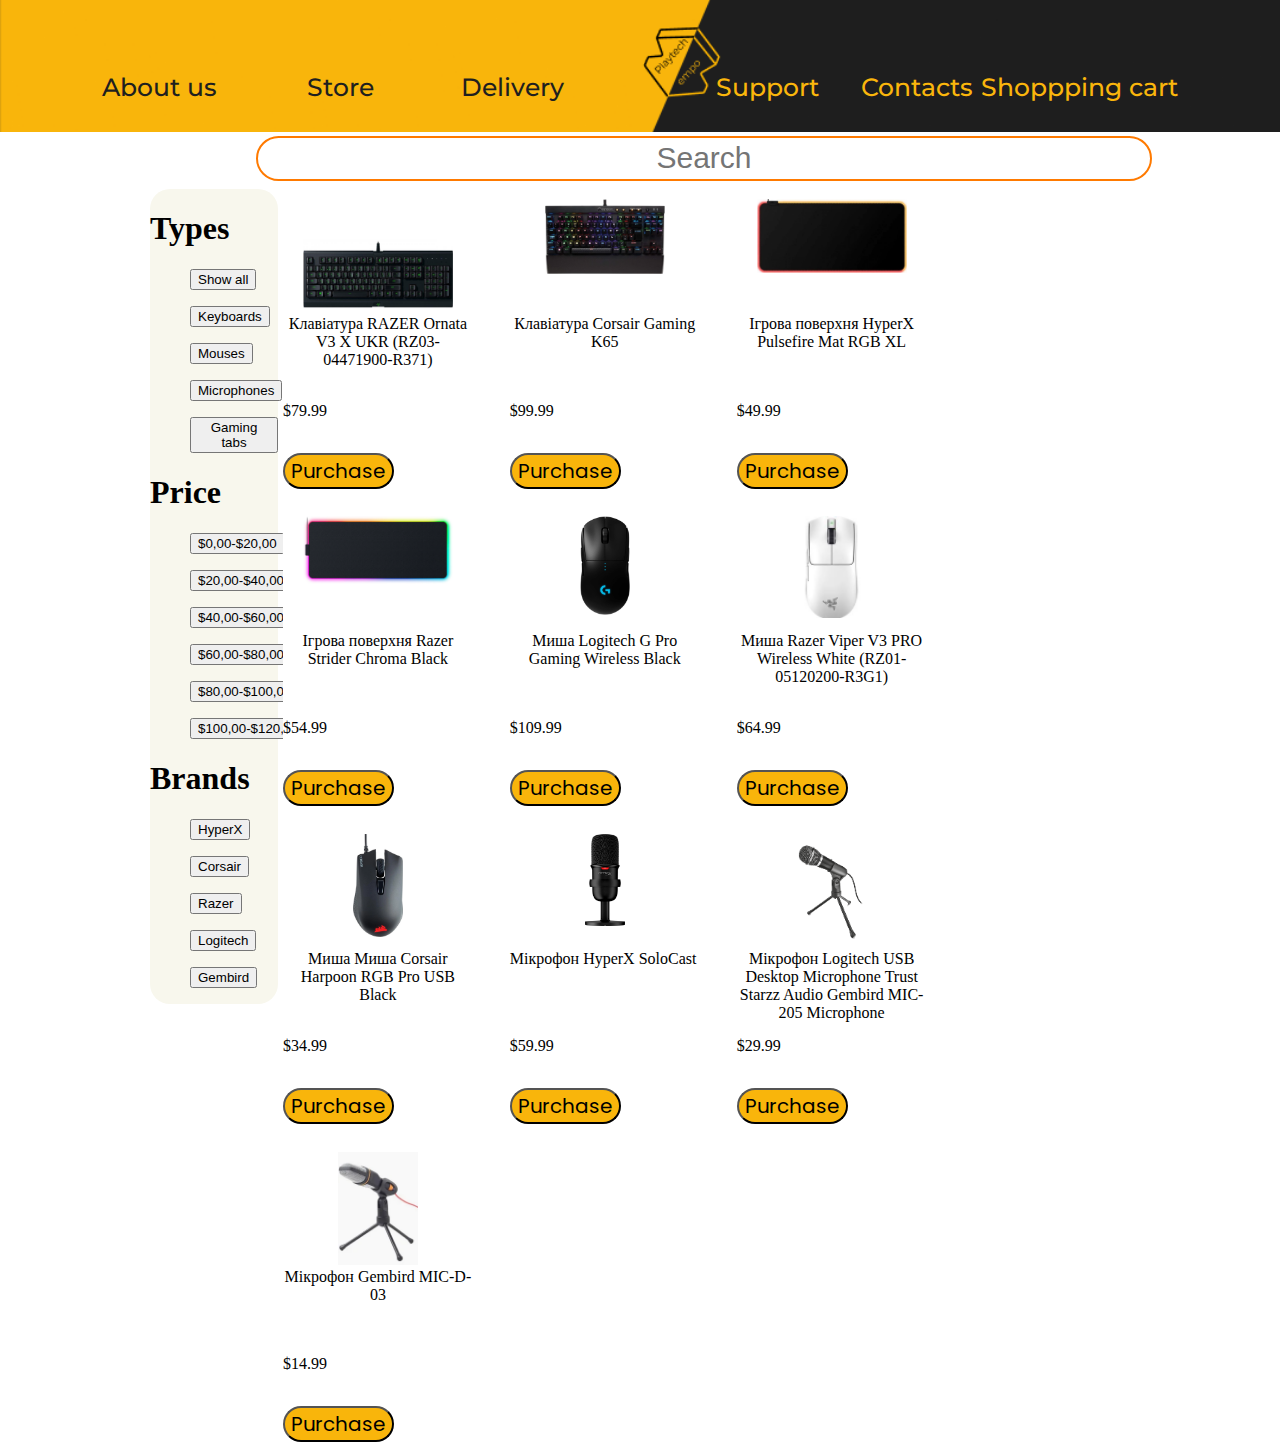
<file: index.html>
<!DOCTYPE html>
<html>
<head>
  	<meta charset="utf-8">
  	<meta name="viewport" content="initial-scale=1, width=device-width">
  	
  	<link rel="stylesheet"  href="./style.css" />
  	<link rel="stylesheet" href="https://fonts.googleapis.com/css2?family=Inter:wght@400&display=swap" />
  	<link rel="stylesheet" href="https://fonts.googleapis.com/css2?family=Montserrat:wght@400;500&display=swap" />
  	<link rel="stylesheet" href="https://fonts.googleapis.com/css2?family=Poppins:wght@300;400;600&display=swap" />
  	
  	
  	
</head>
<body>
    <img class="header-icon" alt="" src="pr.png">
      <a class="btn-aboutus" href="aboutus.html">About us</a>
      <a class="btn-store" href="index.html">Store</a>
      <a class="btn-delivery" href="delivery.html">Delivery</a>
      <a class="btn-support" href="support.html">Support</a>
      <a class="btn-contacts" href="contacts.html">Contacts</a>
      <a class="btn-bucket" href="bucket.html">Shoppping cart</a>
      <div class="page1">
        <div class="filtr">
          <h1>Types</h1>
          <div uk-filter="target: .js-filter">
            <div class="uk-grid-small uk-grid-divider uk-child-width-auto" uk-grid>
                <div>
                    <ul class="uk-subnav uk-subnav-pill" uk-margin>
                      <p><button class="btn" onclick="filterSelection('all')"> Show all</button></p>
                    </ul>
                </div>
                <div>
                    <ul class="uk-subnav uk-subnav-pill" uk-margin>
                        <p><button class="btn" onclick="filterSelection('keyboard')">Keyboards</button></p>
                        <p><button class="btn" onclick="filterSelection('mouse')">Mouses</button></p>
                        <p><button class="btn" onclick="filterSelection('microphone')">Microphones</button></p>
                        <p><button class="btn" onclick="filterSelection('gamingtab')">Gaming tabs</button></p>
                    </ul>
                </div>
                <div>
            <h1>Price</h1>
                    <ul class="uk-subnav uk-subnav-pill" uk-margin>
                        <p><button class="btn" onclick="filterSelection('0-20')">$0,00-$20,00</button></p>
                        <p><button class="btn" onclick="filterSelection('20-40')">$20,00-$40,00</button></p>
                        <p><button class="btn" onclick="filterSelection('40-60')">$40,00-$60,00</button></p>
                        <p><button class="btn" onclick="filterSelection('60-80')">$60,00-$80,00</button></p>
                        <p><button class="btn" onclick="filterSelection('80-100')">$80,00-$100,00</button></p>
                        <p><button class="btn" onclick="filterSelection('100-120')">$100,00-$120,00</button></p>
                    </ul>
                </div>
                <div>
            <h1>Brands</h1>
                  <ul class="uk-subnav uk-subnav-pill" uk-margin>
                    <p><button class="btn" onclick="filterSelection('hyperx')">HyperX</button></p>
                    <p><button class="btn" onclick="filterSelection('corsair')">Corsair</button></p>
                    <p><button class="btn" onclick="filterSelection('razer')">Razer</button></p>
                    <p><button class="btn" onclick="filterSelection('logitech')">Logitech</button></p>
                    <p><button class="btn" onclick="filterSelection('gembird')">Gembird</button></p>
                  </ul>
              </div>
            </div>
          </div>
          <ul class="js-filter uk-child-width-1-2 uk-child-width-1-3@m uk-text-center" uk-grid="masonry: true"></ul>
        </div>
        <input type="text" class="search" placeholder="Search">
        <div class="catalog">
          <div class="filterDiv keyboard 60-80 razer">
            <div class="container">
              <center><div class="photo"><img src="keyboardrazer.jpg" width="150px" heigth="150px"></div></center>
              <div class="nazva">Клавіатура RAZER Ornata V3 X UKR (RZ03-04471900-R371)</div>
              <div class="price">$79.99</div>
              <input type="button" class="purchasebtn" value="Purchase">
            </div>
          </div>
          <div class="filterDiv keyboard 80-100 corsair">
            <div class="container">
              <center><div class="photo"><img src="keyboardcorsair.webp" width="120px" heigth="150px"></div></center>
              <div class="nazva">Клавіатура Corsair Gaming K65</div>
              <div class="price">$99.99</div>
              <input type="button" class="purchasebtn" value="Purchase">
            </div>
          </div>
          <div class="filterDiv gamingtab 40-60 hyperx">
            <div class="container">
              <center><div class="photo"><img src="gamingtabhyperx1.png" width="150px" heigth="150px"></div></center>
              <div class="nazva">Ігрова поверхня HyperX Pulsefire Mat RGB XL</div>
              <div class="price">$49.99</div>
              <input type="button" class="purchasebtn" value="Purchase">
            </div>
          </div>
          <div class="filterDiv gamingtab 40-60 hyperx">
            <div class="container">
              <center><div class="photo"><img src="gamingtabhyperx2.png" width="150px" heigth="150px"></div></center>
              <div class="nazva">Ігрова поверхня Razer Strider Chroma Black</div>
              <div class="price">$54.99</div>
              <input type="button" class="purchasebtn" value="Purchase">
            </div>
          </div>
          <div class="filterDiv mouse 100-120 hyperx">
            <div class="container">
              <center><div class="photo"><img src="mouselogitech.webp" width="50px" heigth="100px"></div></center>
              <center><div class="nazva">Миша Logitech G Pro Gaming Wireless Black</div></center>
              <center><div class="price">$109.99</div></center>
              <input type="button" class="purchasebtn" value="Purchase">
            </div>
          </div>
          <div class="filterDiv mouse 60-80 razer">
            <div class="container">
              <center><div class="photo"><img src="mouserazer.png" width="100px" heigth="100px"></div></center>
              <center><div class="nazva">Миша Razer Viper V3 PRO Wireless White (RZ01-05120200-R3G1)</div></center>
              <center><div class="price">$64.99</div></center>
              <input type="button" class="purchasebtn" value="Purchase">
            </div>
          </div>
          <div class="filterDiv mouse 20-40 corsair">
            <div class="container">
              <center><div class="photo"><img src="mousecorsair.webp" width="50px" heigth="100px"></div></center>
              <center><div class="nazva">Миша Миша Corsair Harpoon RGB Pro USB Black </div></center>
              <center><div class="price">$34.99</div></center>
              <input type="button" class="purchasebtn" value="Purchase">
            </div>
          </div>
          <div class="filterDiv microphone 40-60 hyperx">
            <div class="container">
              <center><div class="photo"><img src="michyperx.png" width="40px" heigth="100px"></div></center>
              <center><div class="nazva">Мікрофон HyperX SoloCast</div></center>
              <center><div class="price">$59.99</div></center>
              <input type="button" class="purchasebtn" value="Purchase">
            </div>
          </div>
          <div class="filterDiv microphone 20-40 logitech">
            <div class="container">
              <center><div class="photo"><img src="miclogitech.png" width="150px" heigth="100px"></div></center>
              <center><div class="nazva">Мікрофон Logitech USB Desktop Microphone Trust Starzz Audio Gembird MIC-205 Microphone</div></center>
              <center><div class="price">$29.99</div></center>
              <input type="button" class="purchasebtn" value="Purchase">
            </div>
          </div>
          <div class="filterDiv microphone 0-20 gembird">
            <div class="container">
              <center><div class="photo"><img src="micgembird.webp" width="80px" heigth="100px"></div></center>
              <center><div class="nazva">Мікрофон Gembird MIC-D-03</div></center>
              <center><div class="price">$14.99</div></center>
              <input type="button" class="purchasebtn" value="Purchase">
            </div>
          </div>
        </div>
        <script src="script.js"></script>
</file>
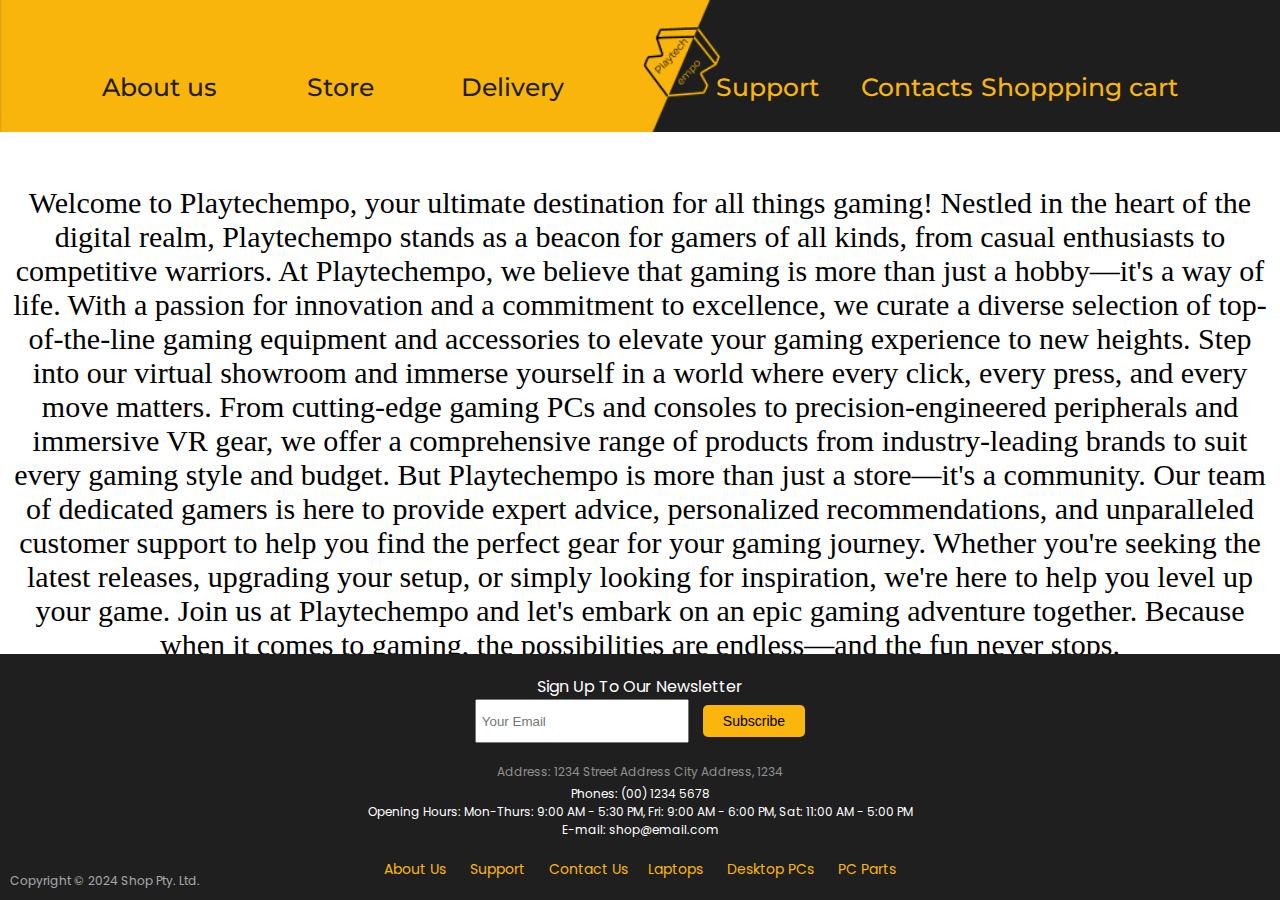
<file: aboutus.html>
<!DOCTYPE html>
<html>
<head>
  	<meta charset="utf-8">
  	<meta name="viewport" content="initial-scale=1, width=device-width">
  	<link rel="stylesheet" href="https://fonts.googleapis.com/css2?family=Inter:wght@400&display=swap" />
  	<link rel="stylesheet" href="https://fonts.googleapis.com/css2?family=Montserrat:wght@400;500&display=swap" />
  	<link rel="stylesheet" href="https://fonts.googleapis.com/css2?family=Poppins:wght@300;400;600&display=swap" />
    <style>
    body {
    margin: 0;
    line-height: normal;
    }

    .header-icon {
    position: relative;
    top: 0px;
    left: 0px;
    width: 100%;
    height: 15%;
    }

    .btn-aboutus{
    position: absolute;
    top: 8%;
    left: 8%;
    text-align: center; 
    color: #1F1F1F; 
    font-size: 25px; 
    font-family: Montserrat; 
    font-weight: 500; 
    word-wrap: break-word;
    text-decoration: none;
    }

    .btn-store{
    position: absolute;
    top: 8%;
    left: 24%;
    text-align: center; 
    color: #1F1F1F; 
    font-size: 25px; 
    font-family: Montserrat; 
    font-weight: 500; 
    word-wrap: break-word;
    text-decoration: none;
    }

    .btn-delivery{
    position: absolute;
    top: 8%;
    left: 36%;
    text-align: center; 
    color: #1F1F1F; 
    font-size: 25px; 
    font-family: Montserrat; 
    font-weight: 500; 
    word-wrap: break-word;
    text-decoration: none;
    }

    .btn-support{
    position: absolute;
    top: 8%;
    right: 36%;
    font-size: 25px;
    font-weight: 500;
    font-family: Montserrat;
    color: #fab60c;
    text-align: center;
    cursor: pointer;
    text-decoration: none;
    }

    .btn-contacts{
    position: absolute;
    top: 8%;
    right: 24%;
    font-size: 25px;
    font-weight: 500;
    font-family: Montserrat;
    color: #fab60c;
    text-align: center;
    cursor: pointer;
    text-decoration: none;
    }

    .btn-bucket{
    position: absolute;
    top: 8%;
    right: 8%;
    font-size: 25px;
    font-weight: 500;
    font-family: Montserrat;
    color: #fab60c;
    text-align: center;
    cursor: pointer;
    text-decoration: none;
    }

    .txt1{
    position: relative;
    top: 50px;
    left: 0px;
    font-size: 30px;
    text-align: center;
    margin-left: 10px;
    margin-right: 10px;
    }


.address {
    margin-block-start: 0;
    margin-block-end: 4px;
    color: rgba(255, 255, 255, 0.5);
}


.footer {
    width: 100%;
    position: fixed;
    bottom: 0; 
    height: auto; 
    text-align: center; 
    font-size: 14px;
    color: #fff;
    font-family: Poppins;
    background-color: #1f1f1f; 
    padding: 20px 0; 
}
.copyright {
    position: absolute;
    bottom: 10px;
    left: 10px;
    font-size: 12px; 
    opacity: 0.6;
}

.newsletter {
    margin-bottom: 20px; 
}

.newsletter-text {
    font-size: 16px; 
}

.newsletter-input {
    width: 200px; 
    height: 30px; 
    margin-right: 10px; 
    padding: 5px; 
}

.subscribe-btn {
    background-color: #fab60c; 
    color: #000; 
    border: none;
    border-radius: 5px;
    padding: 8px 20px; 
    cursor: pointer;
    font-size: 14px; 
}

.contact-info {
    margin-bottom: 20px; 
}

.address,
.phones,
.hours,
.email {
    font-size: 12px;
}

.additional-info {
    display: flex;
    justify-content: center; 
}

.additional-info a {
    color: #fab60c; 
    margin: 0 10px; 
    text-decoration: none;
}

.additional-info a:hover {
    text-decoration: underline; 
}  
    </style>
</head>
<body>
    <div class="header">
    <img class="header-icon" alt="" src="pr.png">
        <a class="btn-aboutus" href="aboutus.html">About us</a>
        <a class="btn-store" href="index.html">Store</a>
        <a class="btn-delivery" href="delivery.html">Delivery</a>
        <a class="btn-support" href="support.html">Support</a>
        <a class="btn-contacts" href="contacts.html">Contacts</a>
        <a class="btn-bucket" href="bucket.html">Shoppping cart</a>
    <div class="txt1">Welcome to Playtechempo, your ultimate destination for all things gaming! Nestled in the heart of the digital realm, Playtechempo stands as a beacon for gamers of all kinds, from casual enthusiasts to competitive warriors.
        At Playtechempo, we believe that gaming is more than just a hobby—it's a way of life. With a passion for innovation and a commitment to excellence, we curate a diverse selection of top-of-the-line gaming equipment and accessories to elevate your gaming experience to new heights.
        Step into our virtual showroom and immerse yourself in a world where every click, every press, and every move matters. From cutting-edge gaming PCs and consoles to precision-engineered peripherals and immersive VR gear, we offer a comprehensive range of products from industry-leading brands to suit every gaming style and budget.
        But Playtechempo is more than just a store—it's a community. Our team of dedicated gamers is here to provide expert advice, personalized recommendations, and unparalleled customer support to help you find the perfect gear for your gaming journey. Whether you're seeking the latest releases, upgrading your setup, or simply looking for inspiration, we're here to help you level up your game.
        Join us at Playtechempo and let's embark on an epic gaming adventure together. Because when it comes to gaming, the possibilities are endless—and the fun never stops.</div>
        <div class="footer">
            <div class="copyright">Copyright © 2024 Shop Pty. Ltd.</div>
            <div class="newsletter">
                <div class="newsletter-text">Sign Up To Our Newsletter</div>
                <input type="email" class="newsletter-input" placeholder="Your Email">
                <button class="subscribe-btn">Subscribe</button>
            </div>
            <div class="contact-info">
                <div class="address">Address: 1234 Street Address City Address, 1234</div>
                <div class="phones">Phones: (00) 1234 5678</div>
                <div class="hours">Opening Hours: Mon-Thurs: 9:00 AM - 5:30 PM, Fri: 9:00 AM - 6:00 PM, Sat: 11:00 AM - 5:00 PM</div>
                <div class="email">E-mail: shop@email.com</div>
            </div>
            <div class="additional-info">
                <div class="about-links">
                    <a href="aboutus.html">About Us</a>
                    <a href="support.html">Support</a>
                    <a href="contacts.html">Contact Us</a>
                </div>
                <div class="product-categories">
                    <a href="index.html">Laptops</a>
                    <a href="index.html">Desktop PCs</a>
                    <a href="index.html">PC Parts</a>
                </div>
            </div>
        </div>
        
</body>
</file>
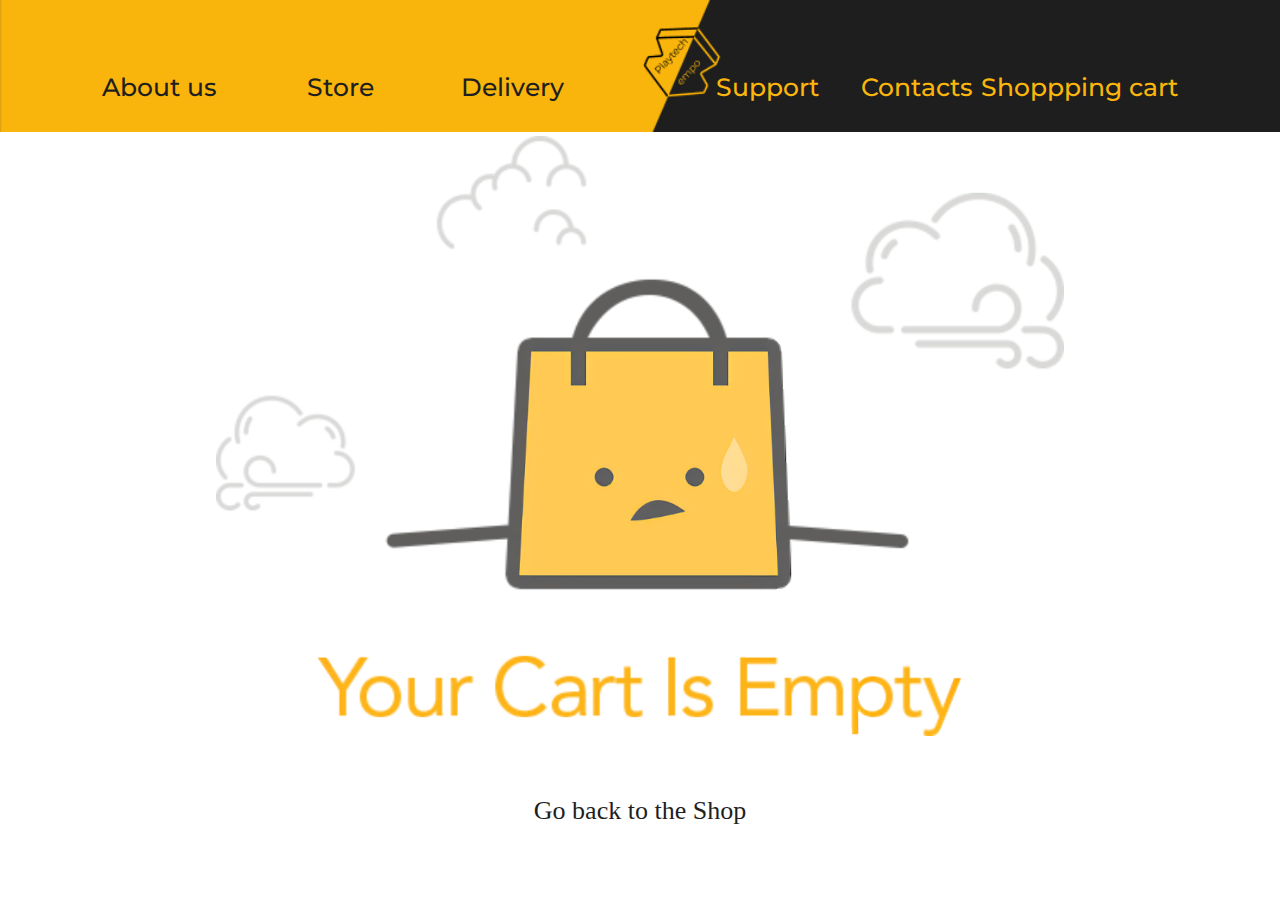
<file: bucket.html>
<!DOCTYPE html>
<html>
<head>
  	<meta charset="utf-8">
  	<meta name="viewport" content="initial-scale=1, width=device-width">
  	
  	<link rel="stylesheet"  href="./style.css"/>
  	<link rel="stylesheet" href="https://fonts.googleapis.com/css2?family=Inter:wght@400&display=swap" />
  	<link rel="stylesheet" href="https://fonts.googleapis.com/css2?family=Montserrat:wght@400;500&display=swap" />
  	<link rel="stylesheet" href="https://fonts.googleapis.com/css2?family=Poppins:wght@300;400;600&display=swap" />
  	<style>
    .empty {
    display: block;
    margin: 0 auto;
    max-width: 100%; 
    height: 600px; 
    }
    .empty-container {
    text-align: center; 
    }

    .go-back-link {
    margin-top: 60px;
    font-size: 26px;
    text-align: center;
    }

    .go-back-link a {
    text-decoration: none;  
    color:#1f1f1f; 
    }

    </style>
  	
  	
</head>
<body>
    <div class="header">
        <img class="header-icon" alt="" src="pr.png">
            <a class="btn-aboutus" href="aboutus.html">About us</a>
            <a class="btn-store" href="index.html">Store</a>
            <a class="btn-delivery" href="delivery.html">Delivery</a>
            <a class="btn-support" href="support.html">Support</a>
            <a class="btn-contacts" href="contacts.html">Contacts</a>
            <a class="btn-bucket" href="bucket.html">Shoppping cart</a>
    </div>
    <img class="empty" alt="" src="empty-cart.png">
    <p class="go-back-link"><a href="index.html">Go back to the Shop</a></p>
    
</body>
</file>
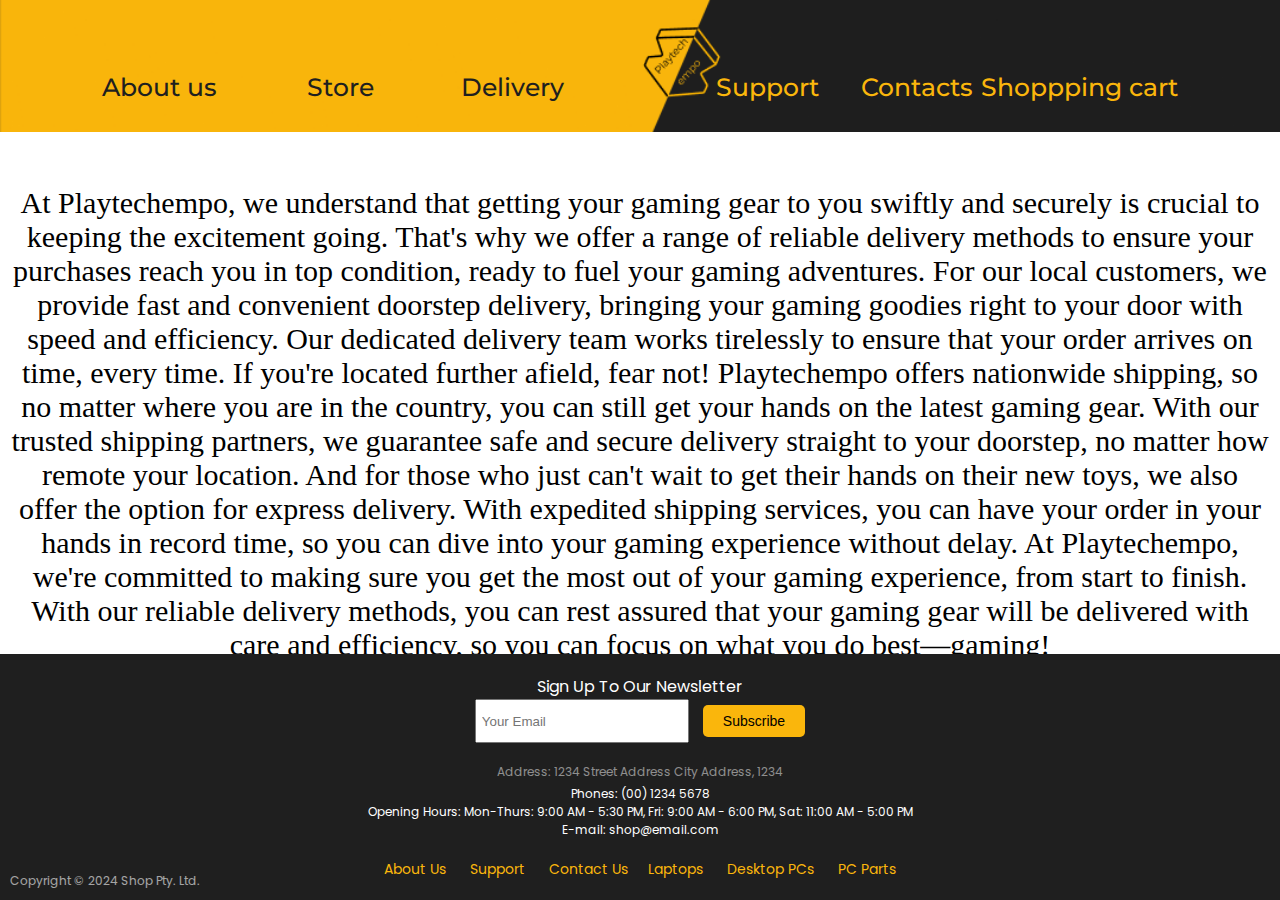
<file: delivery.html>
<!DOCTYPE html>
<html>
<head>
  	<meta charset="utf-8">
  	<meta name="viewport" content="initial-scale=1, width=device-width">
  	<link rel="stylesheet" href="https://fonts.googleapis.com/css2?family=Inter:wght@400&display=swap" />
  	<link rel="stylesheet" href="https://fonts.googleapis.com/css2?family=Montserrat:wght@400;500&display=swap" />
  	<link rel="stylesheet" href="https://fonts.googleapis.com/css2?family=Poppins:wght@300;400;600&display=swap" />
    <style>
        body {
    margin: 0;
    line-height: normal;
    }

    .header-icon {
    position: relative;
    top: 0px;
    left: 0px;
    width: 100%;
    height: 15%;
    }

    .btn-aboutus{
    position: absolute;
    top: 8%;
    left: 8%;
    text-align: center; 
    color: #1F1F1F; 
    font-size: 25px; 
    font-family: Montserrat; 
    font-weight: 500; 
    word-wrap: break-word;
    text-decoration: none;
    }

    .btn-store{
    position: absolute;
    top: 8%;
    left: 24%;
    text-align: center; 
    color: #1F1F1F; 
    font-size: 25px; 
    font-family: Montserrat; 
    font-weight: 500; 
    word-wrap: break-word;
    text-decoration: none;
    }

    .btn-delivery{
    position: absolute;
    top: 8%;
    left: 36%;
    text-align: center; 
    color: #1F1F1F; 
    font-size: 25px; 
    font-family: Montserrat; 
    font-weight: 500; 
    word-wrap: break-word;
    text-decoration: none;
    }

    .btn-support{
    position: absolute;
    top: 8%;
    right: 36%;
    font-size: 25px;
    font-weight: 500;
    font-family: Montserrat;
    color: #fab60c;
    text-align: center;
    cursor: pointer;
    text-decoration: none;
    }

    .btn-contacts{
    position: absolute;
    top: 8%;
    right: 24%;
    font-size: 25px;
    font-weight: 500;
    font-family: Montserrat;
    color: #fab60c;
    text-align: center;
    cursor: pointer;
    text-decoration: none;
    }

    .btn-bucket{
    position: absolute;
    top: 8%;
    right: 8%;
    font-size: 25px;
    font-weight: 500;
    font-family: Montserrat;
    color: #fab60c;
    text-align: center;
    cursor: pointer;
    text-decoration: none;
    }
    .txt1{
    position: relative;
    top: 50px;
    left: 0px;
    font-size: 30px;
    text-align: center;
    margin-left: 10px;
    margin-right: 10px;
    }


    .address {
        margin-block-start: 0;
        margin-block-end: 4px;
        color: rgba(255, 255, 255, 0.5);
    }


    .footer {
        width: 100%;
        position: fixed;
        bottom: 0; 
        height: auto; 
        text-align: center; 
        font-size: 14px;
        color: #fff;
        font-family: Poppins;
        background-color: #1f1f1f; 
        padding: 20px 0; 
    }
    .copyright {
        position: absolute;
        bottom: 10px;
        left: 10px;
        font-size: 12px; 
        opacity: 0.6;
    }

    .newsletter {
        margin-bottom: 20px; 
    }

    .newsletter-text {
        font-size: 16px; 
    }

    .newsletter-input {
        width: 200px; 
        height: 30px; 
        margin-right: 10px; 
        padding: 5px; 
    }

    .subscribe-btn {
        background-color: #fab60c; 
        color: #000; 
        border: none;
        border-radius: 5px;
        padding: 8px 20px; 
        cursor: pointer;
        font-size: 14px; 
    }

    .contact-info {
        margin-bottom: 20px; 
    }

    .address,
    .phones,
    .hours,
    .email {
        font-size: 12px;
    }

    .additional-info {
        display: flex;
        justify-content: center; 
    }

    .additional-info a {
        color: #fab60c; 
        margin: 0 10px; 
        text-decoration: none;
    }

    .additional-info a:hover {
        text-decoration: underline; 
    }  
    </style>
  	
  	
  	
</head>
<body>
    <div class="header">
        <img class="header-icon" alt="" src="pr.png">
        <a class="btn-aboutus" href="aboutus.html">About us</a>
        <a class="btn-store" href="index.html">Store</a>
        <a class="btn-delivery" href="delivery.html">Delivery</a>
        <a class="btn-support" href="support.html">Support</a>
        <a class="btn-contacts" href="contacts.html">Contacts</a>
        <a class="btn-bucket" href="bucket.html">Shoppping cart</a>
        <div class="txt1">At Playtechempo, we understand that getting your gaming gear to you swiftly and securely is crucial to keeping the excitement going. That's why we offer a range of reliable delivery methods to ensure your purchases reach you in top condition, ready to fuel your gaming adventures.
        For our local customers, we provide fast and convenient doorstep delivery, bringing your gaming goodies right to your door with speed and efficiency. Our dedicated delivery team works tirelessly to ensure that your order arrives on time, every time.
        If you're located further afield, fear not! Playtechempo offers nationwide shipping, so no matter where you are in the country, you can still get your hands on the latest gaming gear. With our trusted shipping partners, we guarantee safe and secure delivery straight to your doorstep, no matter how remote your location.
        And for those who just can't wait to get their hands on their new toys, we also offer the option for express delivery. With expedited shipping services, you can have your order in your hands in record time, so you can dive into your gaming experience without delay.
        At Playtechempo, we're committed to making sure you get the most out of your gaming experience, from start to finish. With our reliable delivery methods, you can rest assured that your gaming gear will be delivered with care and efficiency, so you can focus on what you do best—gaming!</div>
    </div>
    <div class="footer">
        <div class="copyright">Copyright © 2024 Shop Pty. Ltd.</div>
        <div class="newsletter">
            <div class="newsletter-text">Sign Up To Our Newsletter</div>
            <input type="email" class="newsletter-input" placeholder="Your Email">
            <button class="subscribe-btn">Subscribe</button>
        </div>
        <div class="contact-info">
            <div class="address">Address: 1234 Street Address City Address, 1234</div>
            <div class="phones">Phones: (00) 1234 5678</div>
            <div class="hours">Opening Hours: Mon-Thurs: 9:00 AM - 5:30 PM, Fri: 9:00 AM - 6:00 PM, Sat: 11:00 AM - 5:00 PM</div>
            <div class="email">E-mail: shop@email.com</div>
        </div>
        <div class="additional-info">
            <div class="about-links">
                <a href="aboutus.html">About Us</a>
                <a href="support.html">Support</a>
                <a href="contacts.html">Contact Us</a>
            </div>
            <div class="product-categories">
                <a href="index.html">Laptops</a>
                <a href="index.html">Desktop PCs</a>
                <a href="index.html">PC Parts</a>
            </div>
        </div>
    </div>
</body>
</file>
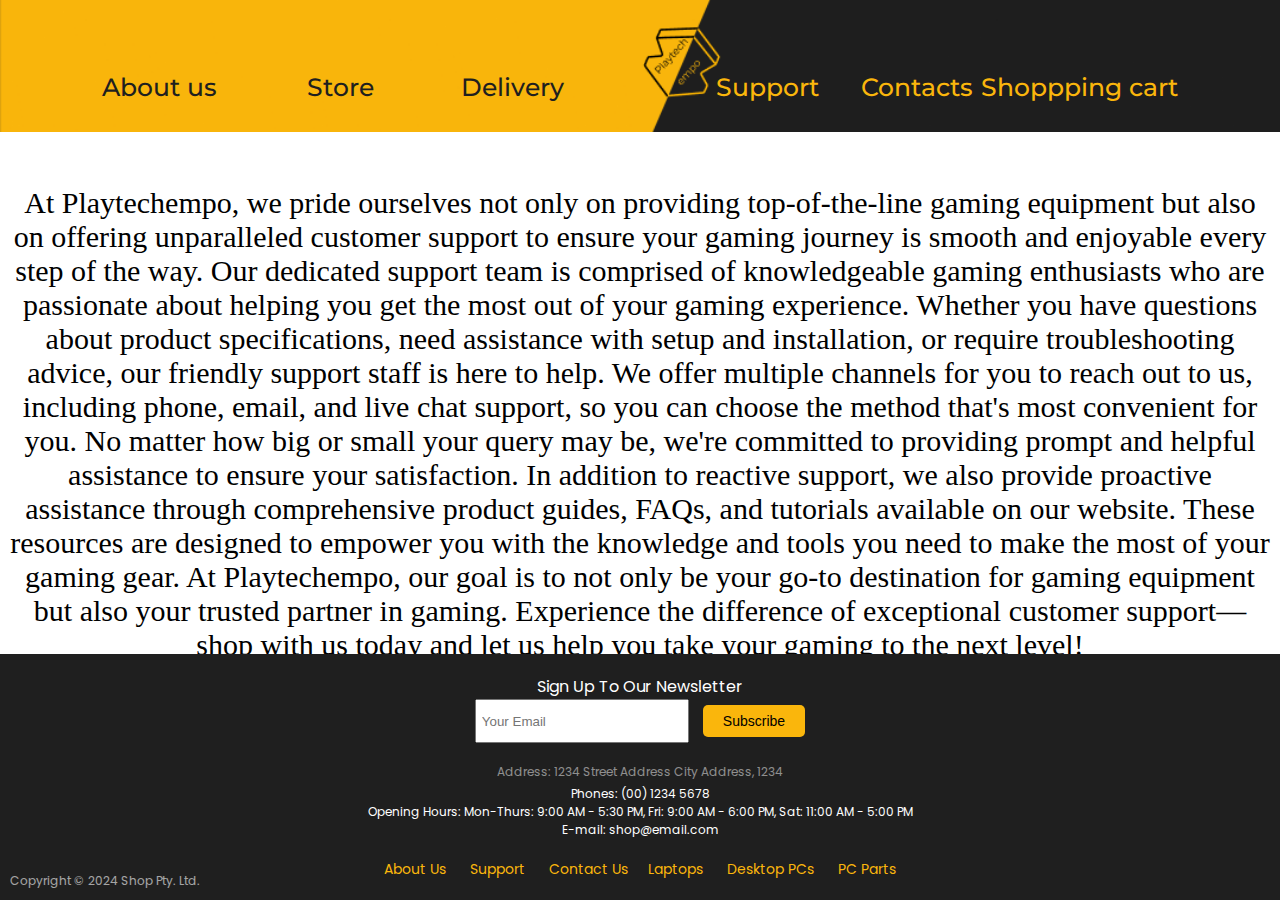
<file: support.html>
<!DOCTYPE html>
<html>
<head>
  	<meta charset="utf-8">
  	<meta name="viewport" content="initial-scale=1, width=device-width">
  	<link rel="stylesheet" href="https://fonts.googleapis.com/css2?family=Inter:wght@400&display=swap" />
  	<link rel="stylesheet" href="https://fonts.googleapis.com/css2?family=Montserrat:wght@400;500&display=swap" />
  	<link rel="stylesheet" href="https://fonts.googleapis.com/css2?family=Poppins:wght@300;400;600&display=swap" />
    <style>
    body {
    margin: 0;
    line-height: normal;
    }

    .header-icon {
    position: relative;
    top: 0px;
    left: 0px;
    width: 100%;
    height: 15%;
    }

    .btn-aboutus{
    position: absolute;
    top: 8%;
    left: 8%;
    text-align: center; 
    color: #1F1F1F; 
    font-size: 25px; 
    font-family: Montserrat; 
    font-weight: 500; 
    word-wrap: break-word;
    text-decoration: none;
    }

    .btn-store{
    position: absolute;
    top: 8%;
    left: 24%;
    text-align: center; 
    color: #1F1F1F; 
    font-size: 25px; 
    font-family: Montserrat; 
    font-weight: 500; 
    word-wrap: break-word;
    text-decoration: none;
    }

    .btn-delivery{
    position: absolute;
    top: 8%;
    left: 36%;
    text-align: center; 
    color: #1F1F1F; 
    font-size: 25px; 
    font-family: Montserrat; 
    font-weight: 500; 
    word-wrap: break-word;
    text-decoration: none;
    }

    .btn-support{
    position: absolute;
    top: 8%;
    right: 36%;
    font-size: 25px;
    font-weight: 500;
    font-family: Montserrat;
    color: #fab60c;
    text-align: center;
    cursor: pointer;
    text-decoration: none;
    }

    .btn-contacts{
    position: absolute;
    top: 8%;
    right: 24%;
    font-size: 25px;
    font-weight: 500;
    font-family: Montserrat;
    color: #fab60c;
    text-align: center;
    cursor: pointer;
    text-decoration: none;
    }

    .btn-bucket{
    position: absolute;
    top: 8%;
    right: 8%;
    font-size: 25px;
    font-weight: 500;
    font-family: Montserrat;
    color: #fab60c;
    text-align: center;
    cursor: pointer;
    text-decoration: none;
    }
    .txt1{
    position: relative;
    top: 50px;
    left: 0px;
    font-size: 30px;
    text-align: center;
    margin-left: 10px;
    margin-right: 10px;
    }


    .address {
        margin-block-start: 0;
        margin-block-end: 4px;
        color: rgba(255, 255, 255, 0.5);
    }


    .footer {
        width: 100%;
        position: fixed;
        bottom: 0; 
        height: auto; 
        text-align: center; 
        font-size: 14px;
        color: #fff;
        font-family: Poppins;
        background-color: #1f1f1f; 
        padding: 20px 0; 
    }
    .copyright {
        position: absolute;
        bottom: 10px;
        left: 10px;
        font-size: 12px; 
        opacity: 0.6;
    }

    .newsletter {
        margin-bottom: 20px; 
    }

    .newsletter-text {
        font-size: 16px; 
    }

    .newsletter-input {
        width: 200px; 
        height: 30px; 
        margin-right: 10px; 
        padding: 5px; 
    }

    .subscribe-btn {
        background-color: #fab60c; 
        color: #000; 
        border: none;
        border-radius: 5px;
        padding: 8px 20px; 
        cursor: pointer;
        font-size: 14px; 
    }

    .contact-info {
        margin-bottom: 20px; 
    }

    .address,
    .phones,
    .hours,
    .email {
        font-size: 12px;
    }

    .additional-info {
        display: flex;
        justify-content: center; 
    }

    .additional-info a {
        color: #fab60c; 
        margin: 0 10px; 
        text-decoration: none;
    }

    .additional-info a:hover {
        text-decoration: underline; 
    }  
  </style>
  	
  	
  	
</head>
<body>
  	
<div class="header">
    <img class="header-icon" alt="" src="pr.png">
    <a class="btn-aboutus" href="aboutus.html">About us</a>
    <a class="btn-store" href="index.html">Store</a>
    <a class="btn-delivery" href="delivery.html">Delivery</a>
    <a class="btn-support" href="support.html">Support</a>
    <a class="btn-contacts" href="contacts.html">Contacts</a>
    <a class="btn-bucket" href="bucket.html">Shoppping cart</a>
      <div class="txt1">At Playtechempo, we pride ourselves not only on providing top-of-the-line gaming equipment but also on offering unparalleled customer support to ensure your gaming journey is smooth and enjoyable every step of the way.
        Our dedicated support team is comprised of knowledgeable gaming enthusiasts who are passionate about helping you get the most out of your gaming experience. Whether you have questions about product specifications, need assistance with setup and installation, or require troubleshooting advice, our friendly support staff is here to help.
        We offer multiple channels for you to reach out to us, including phone, email, and live chat support, so you can choose the method that's most convenient for you. No matter how big or small your query may be, we're committed to providing prompt and helpful assistance to ensure your satisfaction.
        In addition to reactive support, we also provide proactive assistance through comprehensive product guides, FAQs, and tutorials available on our website. These resources are designed to empower you with the knowledge and tools you need to make the most of your gaming gear.
        At Playtechempo, our goal is to not only be your go-to destination for gaming equipment but also your trusted partner in gaming. Experience the difference of exceptional customer support—shop with us today and let us help you take your gaming to the next level!
      </div>
      <div class="footer">
        <div class="copyright">Copyright © 2024 Shop Pty. Ltd.</div>
        <div class="newsletter">
            <div class="newsletter-text">Sign Up To Our Newsletter</div>
            <input type="email" class="newsletter-input" placeholder="Your Email">
            <button class="subscribe-btn">Subscribe</button>
        </div>
        <div class="contact-info">
            <div class="address">Address: 1234 Street Address City Address, 1234</div>
            <div class="phones">Phones: (00) 1234 5678</div>
            <div class="hours">Opening Hours: Mon-Thurs: 9:00 AM - 5:30 PM, Fri: 9:00 AM - 6:00 PM, Sat: 11:00 AM - 5:00 PM</div>
            <div class="email">E-mail: shop@email.com</div>
        </div>
        <div class="additional-info">
            <div class="about-links">
                <a href="aboutus.html">About Us</a>
                <a href="support.html">Support</a>
                <a href="contacts.html">Contact Us</a>
            </div>
            <div class="product-categories">
                <a href="index.html">Laptops</a>
                <a href="index.html">Desktop PCs</a>
                <a href="index.html">PC Parts</a>
            </div>
        </div>
    </div>
</file>
<file: style.css>
body {
    margin: 0;
    line-height: normal;
    }

.header-icon {
    position: relative;
    top: 0px;
    left: 0px;
    width: 100%;
    height: 15%;
}

.btn-aboutus{
    position: absolute;
    top: 8%;
    left: 8%;
    text-align: center; 
    color: #1F1F1F; 
    font-size: 25px; 
    font-family: Montserrat; 
    font-weight: 500; 
    word-wrap: break-word;
    text-decoration: none;
}

.btn-store{
    position: absolute;
    top: 8%;
    left: 24%;
    text-align: center; 
    color: #1F1F1F; 
    font-size: 25px; 
    font-family: Montserrat; 
    font-weight: 500; 
    word-wrap: break-word;
    text-decoration: none;
}

.btn-delivery{
    position: absolute;
    top: 8%;
    left: 36%;
    text-align: center; 
    color: #1F1F1F; 
    font-size: 25px; 
    font-family: Montserrat; 
    font-weight: 500; 
    word-wrap: break-word;
    text-decoration: none;
}

.btn-support{
    position: absolute;
    top: 8%;
    right: 36%;
    font-size: 25px;
    font-weight: 500;
    font-family: Montserrat;
    color: #fab60c;
    text-align: center;
    cursor: pointer;
    text-decoration: none;
}

.btn-contacts{
    position: absolute;
    top: 8%;
    right: 24%;
    font-size: 25px;
    font-weight: 500;
    font-family: Montserrat;
    color: #fab60c;
    text-align: center;
    cursor: pointer;
    text-decoration: none;
}

.btn-bucket{
    position: absolute;
    top: 8%;
    right: 8%;
    font-size: 25px;
    font-weight: 500;
    font-family: Montserrat;
    color: #fab60c;
    text-align: center;
    cursor: pointer;
    text-decoration: none;
}


.txt1{
    position: relative;
    top: 50px;
    left: 0px;
    font-size: 30px;
    text-align: center;
    margin-left: 10px;
    margin-right: 10px;
}


.filter1{
    display: flex;
    flex-flow: column;
}

.filtr{
    position: absolute;
    top: 21%;
    left: 150px;
    background: #f8f7ed;
    width: 10%;
    border-radius: 20px;
}


.search{
    width: 70%;
    position: relative;
    border-radius: 30px;
    background-color: #fff;
    border: 2px solid #ff7a00;
    box-sizing: border-box;
    height: 45px;
    left: 20%;
    text-align: center;
    font-size: 30px;
}
.catalog{
    position: relative;
    top: 20%;
    left: 20%;
    width: 70%;
    display: flex;
    flex-wrap: wrap;

}

.container{
    float: left;
    position: relative;
    background-color: #fff;
    text-align: center;
    height: 290px;
    width: 190px;
}

.photo{
    position: relative;
    width: 150px;
    height: 150px;
    text-align: center;
    top: 0px;
}

.price{
    position: absolute;
    top: 70%;
}

.nazva{
    position: absolute;
    top: 40%;
}

.purchasebtn{
    position: absolute;
    background: #F9B50B;
    border-radius: 40px;
    color: black;
    font-size: 20px;
    font-family: Poppins;
    bottom: 0px;
    display: flex;
}

.filterDiv {
    position: relative;
    color: #000000;
    text-align: center;
    display: none;
    margin-top: 2%;
    margin-left: 3%;
    height: 300px;
    width: 200px;
    top: 20%;
    left: 0%;
}
  
.show {
    display: block;
}
.btn:hover {
    background-color: #F9B50B;
}
.btn.active {
    background-color: #EDEFF8;
    border: 5px, solid #EDEFF8
}
</file>
